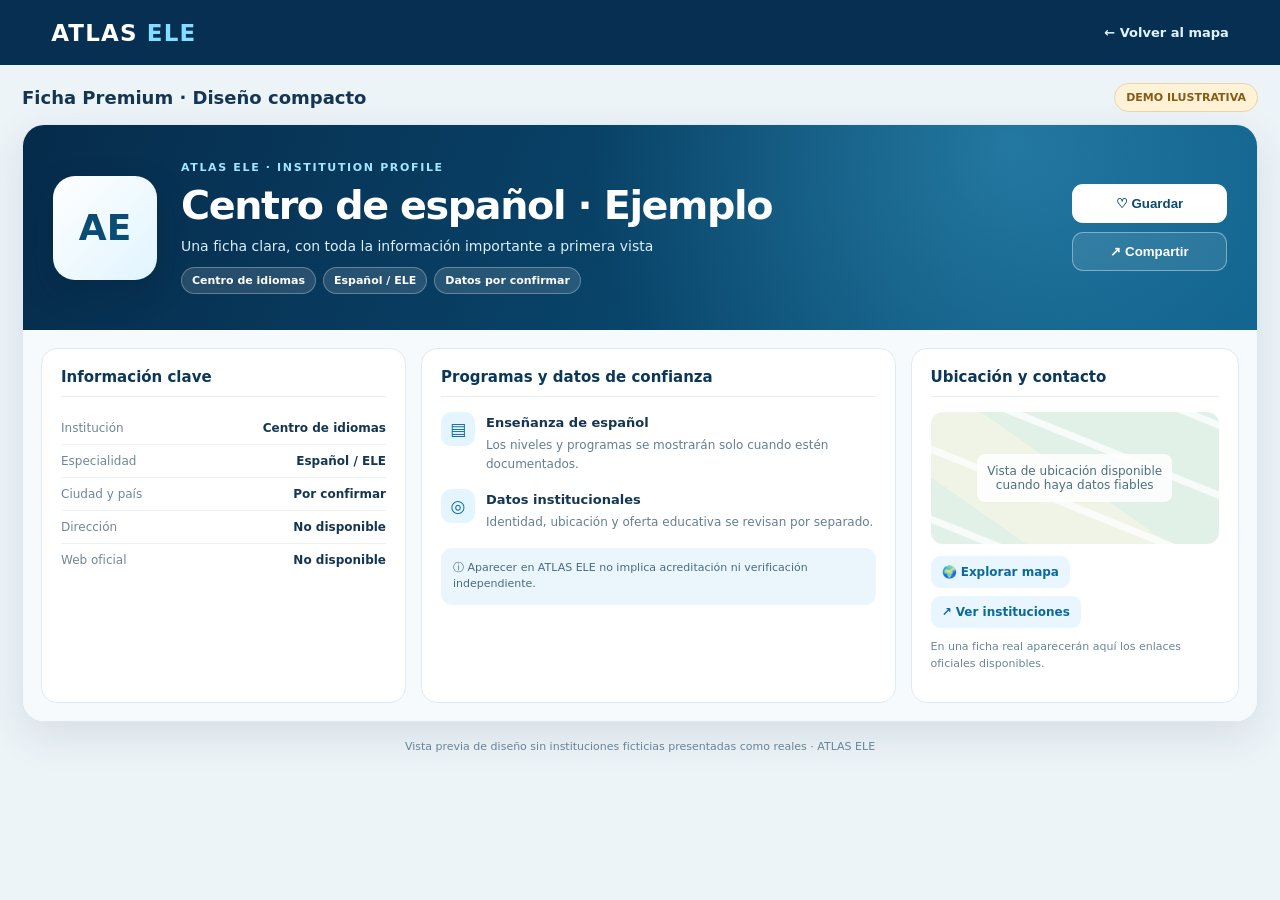
<file: premium-preview.html>
<!doctype html><html lang="es"><head><meta charset="utf-8"><meta name="viewport" content="width=device-width,initial-scale=1"><meta name="robots" content="noindex"><title>ATLAS ELE · Ficha Premium compacta</title><style>
*{box-sizing:border-box}body{margin:0;background:#edf4f8;color:#143653;font-family:Inter,system-ui,-apple-system,Segoe UI,sans-serif}header{height:65px;background:#072f52;color:#fff;display:flex;align-items:center;justify-content:space-between;padding:0 clamp(18px,4vw,60px)}header b{font-size:23px;letter-spacing:.05em}header b span{color:#83ddff}header a{color:#e0f4ff;font-size:13px;text-decoration:none;font-weight:750}main{max-width:1330px;margin:0 auto;padding:18px 22px}.topline{display:flex;align-items:center;justify-content:space-between;margin-bottom:12px;gap:10px}.topline h1{font-size:18px;margin:0}.demo{font-size:11px;font-weight:800;background:#fff2d6;color:#865c17;border:1px solid #e8d6a9;border-radius:99px;padding:7px 11px}.profile{background:#fff;border:1px solid #dce9f0;border-radius:22px;overflow:hidden;box-shadow:0 14px 40px #1039531c}.hero{min-height:205px;background:radial-gradient(circle at 80% 10%,#3fa5ce77,transparent 42%),linear-gradient(110deg,#062b4b,#0c5c87);padding:25px 30px;color:white;display:flex;align-items:center;gap:24px}.monogram{width:104px;height:104px;display:grid;place-items:center;flex-shrink:0;background:linear-gradient(135deg,#fff,#e0f4ff);color:#0b4c75;border-radius:22px;font-size:36px;font-weight:900;box-shadow:0 12px 30px #001b3540}.heroText{flex:1;min-width:0}.eyebrow{color:#a3e7ff;font-size:11px;font-weight:850;letter-spacing:.15em}.hero h2{font-size:clamp(27px,3.1vw,40px);line-height:1.15;letter-spacing:-.035em;margin:9px 0}.hero p{color:#dceffa;margin:0 0 13px;font-size:14px}.chips{display:flex;gap:7px;flex-wrap:wrap}.chip{background:#ffffff20;border:1px solid #ffffff48;border-radius:99px;padding:6px 10px;font-size:11px;font-weight:700}.heroActions{display:flex;flex-direction:column;gap:9px;min-width:155px}.heroActions button{cursor:pointer;border:1px solid #ffffff60;border-radius:11px;padding:11px 13px;background:#fff;color:#0d4b70;font-weight:800}.heroActions button.secondary{background:#ffffff19;color:white}.content{display:grid;grid-template-columns:1fr 1.3fr .9fr;gap:15px;padding:18px;background:#f6fafd}.panel{border:1px solid #e0eaf1;background:white;border-radius:16px;padding:19px;min-width:0}.panel h3{font-size:15px;color:#0b3859;margin:0 0 15px;padding-bottom:10px;border-bottom:1px solid #e5edf3}.fact{display:flex;align-items:baseline;justify-content:space-between;gap:12px;padding:9px 0;border-bottom:1px solid #eef2f5}.fact:last-child{border-bottom:0}.fact span{font-size:12px;color:#718798}.fact strong{font-size:12px;text-align:right;overflow-wrap:anywhere}.feature{display:flex;align-items:flex-start;gap:11px;margin-bottom:16px}.symbol{display:grid;place-items:center;flex:0 0 34px;height:34px;border-radius:10px;background:#e4f5ff;color:#0c6b9f;font-size:17px}.feature strong{font-size:13px}.feature p{font-size:12px;color:#647f91;line-height:1.55;margin:5px 0 0}.trust{border-radius:11px;background:#eaf6fc;padding:12px;font-size:11px;color:#456c83;line-height:1.5}.map{height:132px;border-radius:12px;background:linear-gradient(35deg,#e2f1e7 20%,#f0f4e6 20%,#f0f4e6 50%,#e2f1e7 50%);position:relative;overflow:hidden;display:grid;place-items:center;color:#4c7082;font-size:12px;text-align:center}.map:before{content:"";position:absolute;inset:-10px;background:repeating-linear-gradient(22deg,transparent 0 32px,#fff 33px 39px,transparent 40px 65px);opacity:.75}.map span{z-index:1;background:#ffffffdd;padding:10px;border-radius:8px}.links{display:flex;gap:8px;flex-wrap:wrap;margin-top:12px}.links a{font-size:12px;text-decoration:none;color:#0a6a9c;font-weight:800;background:#eaf6ff;border-radius:9px;padding:9px 11px}.footer{font-size:11px;color:#698394;padding:0 22px 15px;text-align:center}@media(max-width:950px){.content{grid-template-columns:1fr 1fr}.panel:last-child{grid-column:1/-1}.heroActions{min-width:120px}}@media(max-width:650px){header{height:60px}.hero{padding:20px;align-items:flex-start;gap:12px;flex-wrap:wrap}.monogram{width:62px;height:62px;font-size:23px;border-radius:14px}.heroText{flex-basis:calc(100% - 78px)}.hero h2{font-size:26px}.heroActions{flex-direction:row;width:100%}.heroActions button{flex:1}.content{grid-template-columns:1fr;padding:12px}.panel:last-child{grid-column:auto}.panel{padding:16px}.topline{align-items:flex-start}.topline h1{font-size:16px}}
</style></head><body><header><b>ATLAS <span>ELE</span></b><a href="./">← Volver al mapa</a></header><main><div class="topline"><h1>Ficha Premium · Diseño compacto</h1><span class="demo">DEMO ILUSTRATIVA</span></div><article class="profile"><div class="hero"><div class="monogram">AE</div><div class="heroText"><div class="eyebrow">ATLAS ELE · INSTITUTION PROFILE</div><h2>Centro de español · Ejemplo</h2><p>Una ficha clara, con toda la información importante a primera vista</p><div class="chips"><span class="chip">Centro de idiomas</span><span class="chip">Español / ELE</span><span class="chip">Datos por confirmar</span></div></div><div class="heroActions"><button id="save">♡ Guardar</button><button class="secondary" id="share">↗ Compartir</button></div></div><div class="content"><section class="panel"><h3>Información clave</h3><div class="fact"><span>Institución</span><strong>Centro de idiomas</strong></div><div class="fact"><span>Especialidad</span><strong>Español / ELE</strong></div><div class="fact"><span>Ciudad y país</span><strong>Por confirmar</strong></div><div class="fact"><span>Dirección</span><strong>No disponible</strong></div><div class="fact"><span>Web oficial</span><strong>No disponible</strong></div></section><section class="panel"><h3>Programas y datos de confianza</h3><div class="feature"><div class="symbol">▤</div><div><strong>Enseñanza de español</strong><p>Los niveles y programas se mostrarán solo cuando estén documentados.</p></div></div><div class="feature"><div class="symbol">◎</div><div><strong>Datos institucionales</strong><p>Identidad, ubicación y oferta educativa se revisan por separado.</p></div></div><div class="trust">ⓘ Aparecer en ATLAS ELE no implica acreditación ni verificación independiente.</div></section><section class="panel"><h3>Ubicación y contacto</h3><div class="map"><span>Vista de ubicación disponible<br>cuando haya datos fiables</span></div><div class="links"><a href="./">🌍 Explorar mapa</a><a href="./">↗ Ver instituciones</a></div><p style="font-size:11px;color:#68869a;line-height:1.5">En una ficha real aparecerán aquí los enlaces oficiales disponibles.</p></section></div></article></main><div class="footer">Vista previa de diseño sin instituciones ficticias presentadas como reales · ATLAS ELE</div><script>document.getElementById('save').onclick=e=>{e.currentTarget.textContent=e.currentTarget.textContent.includes('Guardado')?'♡ Guardar':'♥ Guardado (demo)'};document.getElementById('share').onclick=async()=>{try{await navigator.clipboard.writeText(location.href);alert('Enlace copiado')}catch{prompt('Copia el enlace',location.href)}};</script></body></html>
</file>
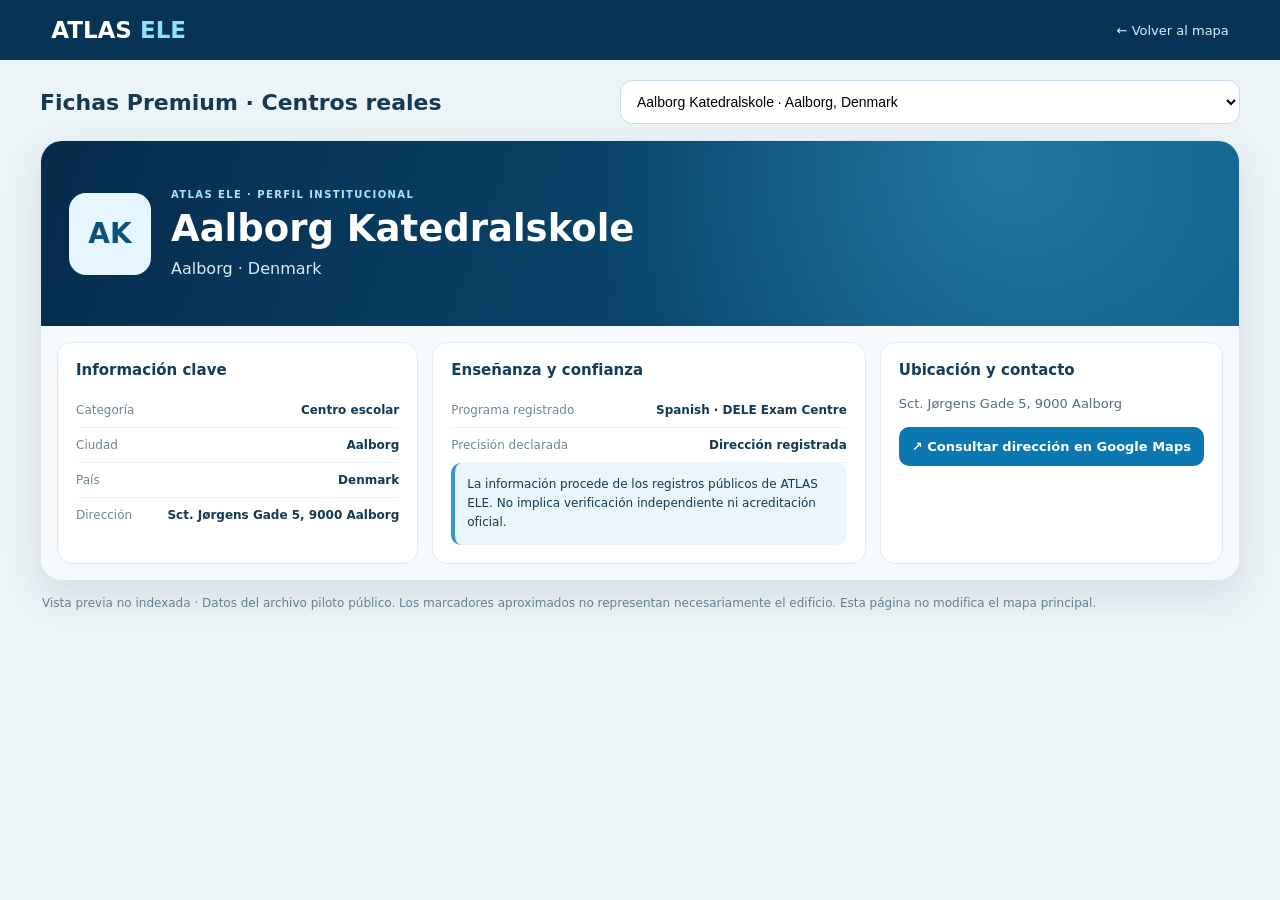
<file: premium-real-preview.html>
<!doctype html><html lang="es"><head><meta charset="utf-8"><meta name="viewport" content="width=device-width,initial-scale=1"><meta name="robots" content="noindex"><title>ATLAS ELE · Fichas Premium con datos reales</title><style>
*{box-sizing:border-box}body{margin:0;background:#edf4f8;color:#153953;font-family:Inter,system-ui,Segoe UI,sans-serif}header{background:#073354;color:white;padding:17px clamp(16px,4vw,52px);display:flex;align-items:center;justify-content:space-between}header b{font-size:23px}header b span{color:#8de3ff}a{color:inherit}header a{font-size:13px;color:#d8f2ff;text-decoration:none}main{max-width:1240px;margin:auto;padding:20px}.toolbar{display:flex;align-items:center;justify-content:space-between;gap:14px;flex-wrap:wrap;margin-bottom:16px}.toolbar h1{font-size:22px;margin:0}.toolbar select{border:1px solid #c9dce8;border-radius:12px;background:white;padding:12px;min-width:260px;max-width:100%;font-size:14px}.profile{background:#fff;border:1px solid #dce8f0;border-radius:22px;overflow:hidden;box-shadow:0 14px 38px #173d5820}.hero{background:radial-gradient(circle at 80% 10%,#3fa5ce77,transparent 42%),linear-gradient(110deg,#062b4b,#0c5c87);color:white;padding:28px;display:flex;align-items:center;gap:20px;min-height:185px}.mark{display:grid;place-items:center;background:#e5f6ff;color:#0c5177;border-radius:17px;width:82px;height:82px;flex-shrink:0;font-size:28px;font-weight:900}.eyebrow{font-size:10px;letter-spacing:.14em;color:#a5e7ff;font-weight:800}.hero h2{font-size:clamp(24px,3vw,37px);margin:8px 0;line-height:1.15}.hero p{margin:0;color:#d8edfa}.content{display:grid;grid-template-columns:1fr 1.2fr .95fr;gap:14px;padding:16px;background:#f6fafd}.card{background:#fff;border:1px solid #e0eaf1;border-radius:15px;padding:18px;min-width:0}.card h3{font-size:15px;margin:0 0 14px;color:#123d5c}.fact{display:flex;justify-content:space-between;gap:10px;border-bottom:1px solid #eef3f6;padding:10px 0;font-size:12px}.fact span{color:#6d8798}.fact strong{text-align:right;overflow-wrap:anywhere}.fact:last-child{border:0}.card p{font-size:13px;line-height:1.65;color:#526e80}.note{padding:12px;background:#eaf6fc;border-left:4px solid #329bc7;border-radius:10px;font-size:12px;line-height:1.6}.action{display:block;background:#0c78b2;color:#fff;text-align:center;text-decoration:none;padding:12px;border-radius:10px;font-weight:800;font-size:13px;margin-top:12px}.action[hidden]{display:none}.caption{font-size:12px;color:#667f90;margin:15px 2px}.loading{padding:35px;text-align:center}@media(max-width:900px){.content{grid-template-columns:1fr 1fr}.card:last-child{grid-column:1/-1}}@media(max-width:600px){.content{grid-template-columns:1fr}.card:last-child{grid-column:auto}.hero{padding:20px;gap:12px}.mark{width:55px;height:55px;font-size:20px}.toolbar select{width:100%}}
</style></head><body><header><b>ATLAS <span>ELE</span></b><a href="./">← Volver al mapa</a></header><main><div class="toolbar"><h1>Fichas Premium · Centros reales</h1><select id="pick" aria-label="Seleccionar institución"><option>Cargando instituciones…</option></select></div><div id="view" class="loading">Cargando datos públicos de ATLAS ELE…</div><p class="caption">Vista previa no indexada · Datos del archivo piloto público. Los marcadores aproximados no representan necesariamente el edificio. Esta página no modifica el mapa principal.</p></main><script>
const pick=document.getElementById('pick'),view=document.getElementById('view');let rows=[];
function element(tag,cls,text){const el=document.createElement(tag);if(cls)el.className=cls;if(text!==undefined)el.textContent=text;return el}
function fact(parent,label,value){const row=element('div','fact');row.append(element('span','',label),element('strong','',value||'No disponible'));parent.append(row)}
function render(x){view.replaceChildren();view.className='profile';const hero=element('div','hero'),mark=element('div','mark',String(x.name||'?').trim().split(/\s+/).slice(0,2).map(z=>z[0]).join('').toUpperCase()),heading=element('div');heading.append(element('div','eyebrow','ATLAS ELE · PERFIL INSTITUCIONAL'),element('h2','',x.name),element('p','',[x.city,x.country].filter(Boolean).join(' · ')));hero.append(mark,heading);
const content=element('div','content'),one=element('section','card'),two=element('section','card'),three=element('section','card');one.append(element('h3','','Información clave'));fact(one,'Categoría',({school:'Centro escolar',university:'Universidad',language:'Academia',association:'Asociación',cervantes:'Instituto Cervantes',teacher:'Profesor'})[x.type]||x.type);fact(one,'Ciudad',x.city);fact(one,'País',x.country);fact(one,'Dirección',x.address);two.append(element('h3','','Enseñanza y confianza'));fact(two,'Programa registrado',x.program);fact(two,'Precisión declarada',({city:'Ciudad aproximada',region:'Región aproximada',country:'País aproximado',address:'Dirección registrada',exact:'Coordenadas declaradas exactas'})[x.precision]||'Sin clasificar');two.append(element('div','note','La información procede de los registros públicos de ATLAS ELE. No implica verificación independiente ni acreditación oficial.'));three.append(element('h3','','Ubicación y contacto'));three.append(element('p','',x.address||'No hay dirección postal registrada. El marcador puede representar solo el centro de la ciudad.'));if(x.address){const a=element('a','action','↗ Consultar dirección en Google Maps');a.href='https://www.google.com/maps/search/?api=1&query='+encodeURIComponent([x.address,x.city,x.country].filter(Boolean).join(', '));a.target='_blank';a.rel='noopener noreferrer';three.append(a)}if(typeof x.web==='string'&&/^https:\/\//i.test(x.web)){const a=element('a','action','↗ Web registrada');a.href=x.web;a.target='_blank';a.rel='noopener noreferrer';three.append(a)}content.append(one,two,three);view.append(hero,content)}
fetch('data/pilot-city-points.json?v=premium-real-1').then(r=>{if(!r.ok)throw Error('HTTP '+r.status);return r.json()}).then(j=>{rows=(j.institutions||[]).filter(x=>x.id&&x.name).sort((a,b)=>a.name.localeCompare(b.name));pick.replaceChildren();for(const x of rows){const opt=element('option','',x.name+' · '+[x.city,x.country].filter(Boolean).join(', '));opt.value=x.id;pick.append(opt)}pick.onchange=()=>render(rows.find(x=>x.id===pick.value));const query=new URLSearchParams(location.search).get('institution');if(query&&rows.some(x=>x.id===query))pick.value=query;if(rows.length)render(rows.find(x=>x.id===pick.value));else view.textContent='No hay registros disponibles'}).catch(()=>{view.textContent='No se pudieron cargar los datos. Vuelve a intentarlo.'});
</script></body></html>
</file>
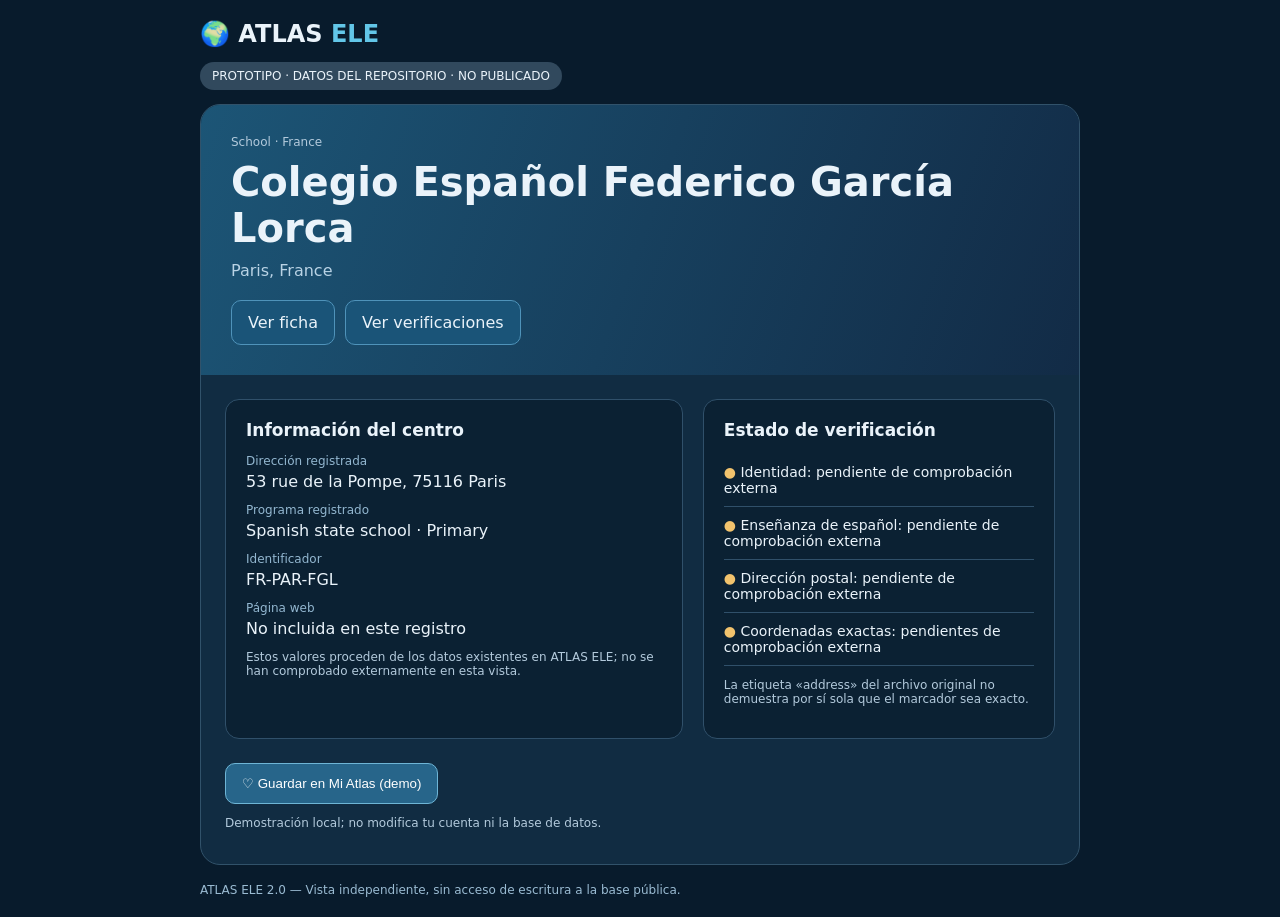
<file: prototypes/institution-profile-real-fixture.html>
<!doctype html>
<html lang="es"><head><meta charset="utf-8"><meta name="viewport" content="width=device-width,initial-scale=1">
<title>ATLAS ELE — Vista previa de ficha</title>
<style>
*{box-sizing:border-box}body{margin:0;font:16px system-ui,sans-serif;background:#081b2c;color:#eaf3fa}.wrap{max-width:920px;margin:0 auto;padding:20px}.brand{font-weight:800;font-size:24px}.brand b{color:#62c6e8}.note{display:inline-block;margin:14px 0;padding:7px 12px;background:#31495d;border-radius:20px;font-size:12px}.card{background:#112c42;border:1px solid #31526a;border-radius:20px;overflow:hidden}.hero{padding:30px;background:linear-gradient(110deg,#1c5576,#122b46)}h1{font-size:clamp(25px,4vw,40px);line-height:1.15;margin:10px 0}.sub{color:#b9d3e5}.body{padding:24px;display:grid;grid-template-columns:1.3fr 1fr;gap:20px}.panel{background:#0b2133;border:1px solid #30506a;border-radius:14px;padding:20px}h2{font-size:17px;margin:0 0 14px}.field{margin:12px 0}.label{color:#93b7d0;font-size:12px}.value{margin-top:4px;overflow-wrap:anywhere}.status{padding:10px 0;border-bottom:1px solid #30506a;font-size:14px}.status:last-child{border:0}.pending{color:#f2c36d}.small{font-size:12px;color:#b3cadc}.actions{margin-top:20px;display:flex;gap:10px;flex-wrap:wrap}.btn{padding:12px 16px;border-radius:10px;border:1px solid #4f93ba;color:#eaf3fa;background:#1a5478;text-decoration:none;cursor:pointer;font:inherit}.btn:focus-visible{outline:3px solid #ffd87c;outline-offset:2px}footer{margin-top:18px;color:#9abbd2;font-size:12px}@media(max-width:650px){.wrap{padding:12px}.body{grid-template-columns:1fr;padding:14px}.hero{padding:22px}.actions .btn{width:100%;text-align:center}}
</style></head><body><main class="wrap"><div class="brand">🌍 ATLAS <b>ELE</b></div><div class="note">PROTOTIPO · DATOS DEL REPOSITORIO · NO PUBLICADO</div><article class="card"><div class="hero"><div class="small">School · France</div><h1 id="name">Colegio Español Federico García Lorca</h1><div class="sub" id="city">Paris, France</div><div class="actions"><a class="btn" href="#details">Ver ficha</a><a class="btn" href="#trust">Ver verificaciones</a></div></div><div class="body"><section class="panel" id="details"><h2>Información del centro</h2><div class="field"><div class="label">Dirección registrada</div><div class="value" id="address">53 rue de la Pompe, 75116 Paris</div></div><div class="field"><div class="label">Programa registrado</div><div class="value" id="program">Spanish state school · Primary</div></div><div class="field"><div class="label">Identificador</div><div class="value" id="record-id">FR-PAR-FGL</div></div><div class="field"><div class="label">Página web</div><div class="value">No incluida en este registro</div></div><p class="small">Estos valores proceden de los datos existentes en ATLAS ELE; no se han comprobado externamente en esta vista.</p></section><section class="panel" id="trust"><h2>Estado de verificación</h2><div class="status"><span class="pending">●</span> Identidad: pendiente de comprobación externa</div><div class="status"><span class="pending">●</span> Enseñanza de español: pendiente de comprobación externa</div><div class="status"><span class="pending">●</span> Dirección postal: pendiente de comprobación externa</div><div class="status"><span class="pending">●</span> Coordenadas exactas: pendientes de comprobación externa</div><p class="small">La etiqueta «address» del archivo original no demuestra por sí sola que el marcador sea exacto.</p></section></div><div style="padding:0 24px 22px"><button id="favorite" type="button" aria-pressed="false" style="background:#27658a;color:white;border:1px solid #6eb5d6;padding:12px 16px;border-radius:10px;cursor:pointer">♡ Guardar en Mi Atlas (demo)</button><p id="favorite-note" style="font-size:12px;color:#b3cadc" aria-live="polite">Demostración local; no modifica tu cuenta ni la base de datos.</p></div></article><footer>ATLAS ELE 2.0 — Vista independiente, sin acceso de escritura a la base pública.</footer></main><script>
const btn=document.getElementById('favorite'),note=document.getElementById('favorite-note');
let saved=false;btn.addEventListener('click',()=>{saved=!saved;btn.textContent=saved?'♥ Guardado en Mi Atlas (demo)':'♡ Guardar en Mi Atlas (demo)';btn.setAttribute('aria-pressed',String(saved));note.textContent=saved?'Marcado como favorito solo en esta demostración.':'Favorito retirado de esta demostración.'});
</script></body></html>
</file>
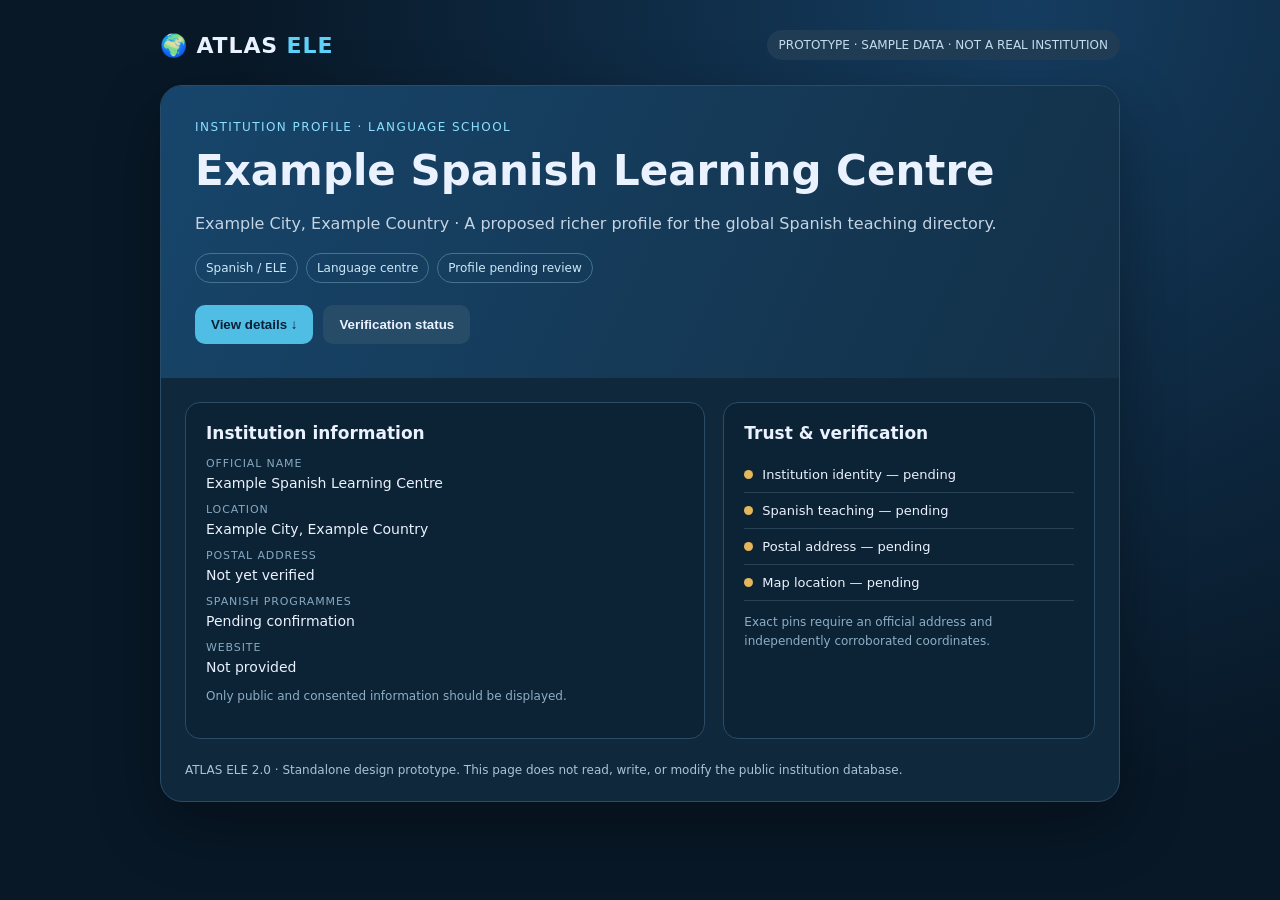
<file: prototypes/institution-profile-v1.html>
<!doctype html>
<html lang="en"><head><meta charset="utf-8"><meta name="viewport" content="width=device-width,initial-scale=1">
<title>ATLAS ELE 2.0 — Institution Profile Prototype</title>
<style>
:root{font-family:Inter,system-ui,sans-serif;color:#eaf2ff;background:#081827}*{box-sizing:border-box}body{margin:0;min-height:100vh;background:radial-gradient(circle at 80% 0,#153d60,#081827 58%)}.wrap{max-width:1000px;margin:auto;padding:30px 20px}.top{display:flex;justify-content:space-between;gap:12px;align-items:center;flex-wrap:wrap}.brand{font-weight:900;letter-spacing:.04em;font-size:22px}.brand span{color:#5dd1f7}.note{font-size:12px;background:#203b54;color:#c4dded;padding:8px 12px;border-radius:50px}.card{margin-top:25px;background:#10283c;border:1px solid #2b4c66;border-radius:22px;overflow:hidden;box-shadow:0 24px 65px #0005}.hero{padding:34px;background:linear-gradient(115deg,#17456b,#133047)}.eyebrow{color:#8ddfff;font-size:12px;letter-spacing:.12em;text-transform:uppercase}h1{font-size:clamp(26px,4vw,42px);margin:12px 0}p{line-height:1.6;color:#c3d4e4}.tags{display:flex;gap:8px;flex-wrap:wrap}.tag{font-size:12px;border:1px solid #47728f;border-radius:20px;padding:7px 10px;color:#cce8fa}.grid{display:grid;grid-template-columns:1.4fr 1fr;gap:18px;padding:24px}.panel{border:1px solid #2b4c66;border-radius:15px;padding:20px;background:#0c2235}h2{font-size:17px;margin:0 0 14px}.item{margin:12px 0}.label{font-size:11px;text-transform:uppercase;letter-spacing:.08em;color:#87a9c1;margin-bottom:5px}.value{font-size:14px;overflow-wrap:anywhere}.status{display:flex;align-items:center;gap:9px;padding:10px 0;border-bottom:1px solid #284358;font-size:13px}.status:last-child{border:0}.dot{width:9px;height:9px;background:#e4b75d;border-radius:50%}.actions{display:flex;flex-wrap:wrap;gap:10px;margin-top:22px}button{border:0;border-radius:10px;background:#50bde5;color:#082036;font-weight:750;padding:12px 16px;cursor:pointer}button.secondary{background:#274c68;color:#eaf2ff}.muted{font-size:12px;color:#8daec5}.footer{padding:0 24px 24px;color:#a8c4d8;font-size:12px}@media(max-width:680px){.wrap{padding:14px}.hero{padding:24px}.grid{grid-template-columns:1fr;padding:14px}.footer{padding:0 14px 18px}.card{border-radius:16px}.actions button{width:100%}}
</style></head><body><main class="wrap"><div class="top"><div class="brand">🌍 ATLAS <span>ELE</span></div><div class="note">PROTOTYPE · SAMPLE DATA · NOT A REAL INSTITUTION</div></div><article class="card"><section class="hero"><div class="eyebrow">Institution profile · Language school</div><h1>Example Spanish Learning Centre</h1><p>Example City, Example Country · A proposed richer profile for the global Spanish teaching directory.</p><div class="tags"><span class="tag">Spanish / ELE</span><span class="tag">Language centre</span><span class="tag">Profile pending review</span></div><div class="actions"><button type="button" onclick="document.getElementById('details').scrollIntoView({behavior:'smooth'})">View details ↓</button><button class="secondary" type="button" onclick="document.getElementById('verification').scrollIntoView({behavior:'smooth'})">Verification status</button></div></section><div class="grid" id="details"><section class="panel"><h2>Institution information</h2><div class="item"><div class="label">Official name</div><div class="value">Example Spanish Learning Centre</div></div><div class="item"><div class="label">Location</div><div class="value">Example City, Example Country</div></div><div class="item"><div class="label">Postal address</div><div class="value">Not yet verified</div></div><div class="item"><div class="label">Spanish programmes</div><div class="value">Pending confirmation</div></div><div class="item"><div class="label">Website</div><div class="value">Not provided</div></div><p class="muted">Only public and consented information should be displayed.</p></section><section class="panel" id="verification"><h2>Trust & verification</h2><div class="status"><span class="dot"></span> Institution identity — pending</div><div class="status"><span class="dot"></span> Spanish teaching — pending</div><div class="status"><span class="dot"></span> Postal address — pending</div><div class="status"><span class="dot"></span> Map location — pending</div><p class="muted">Exact pins require an official address and independently corroborated coordinates.</p></section></div><div class="footer">ATLAS ELE 2.0 · Standalone design prototype. This page does not read, write, or modify the public institution database.</div></article></main></body></html>
</file>
